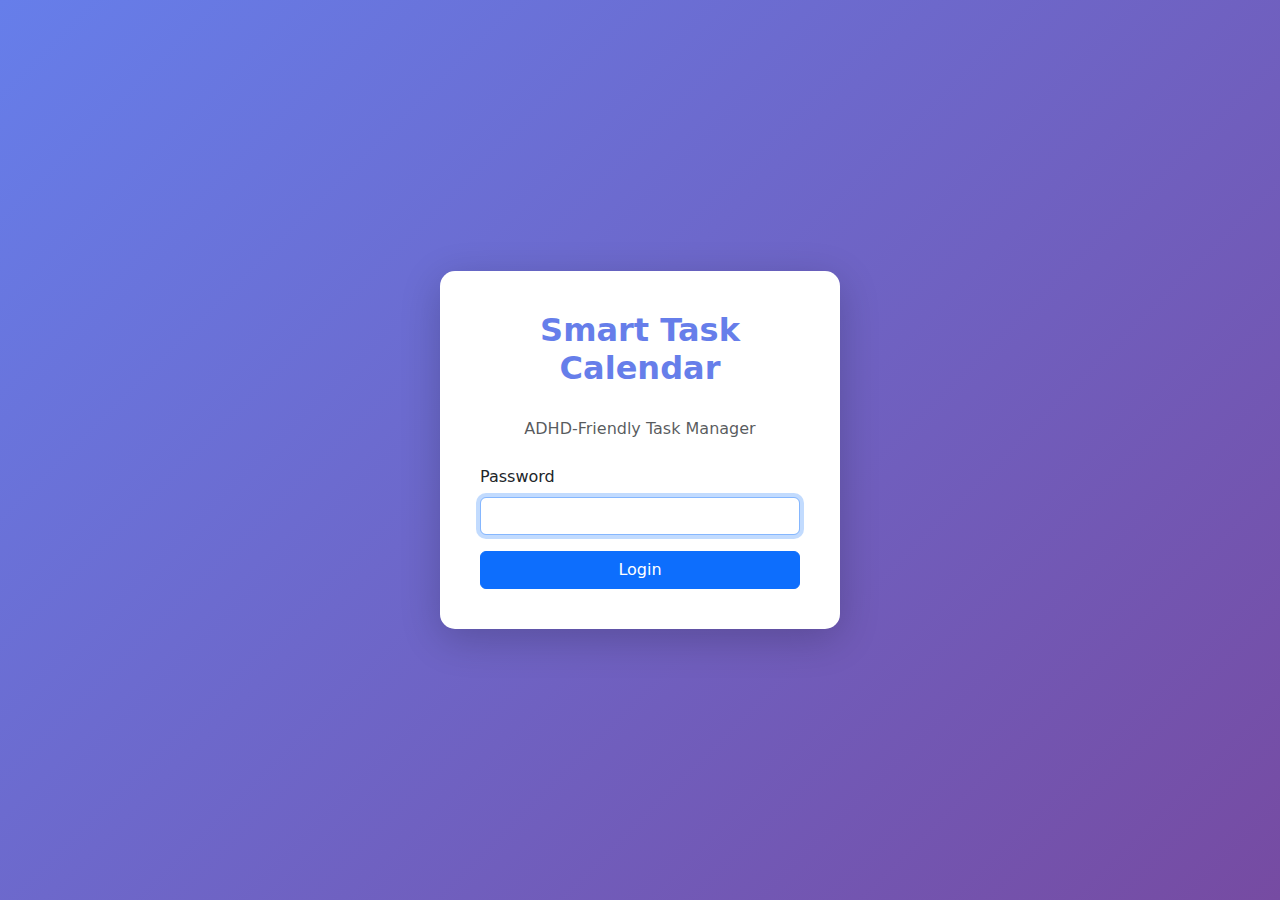
<file: templates/login.html>
<!DOCTYPE html>
<html lang="en">
<head>
    <meta charset="UTF-8">
    <meta name="viewport" content="width=device-width, initial-scale=1.0">
    <title>Login - Smart Task Calendar</title>
    <link href="https://cdn.jsdelivr.net/npm/bootstrap@5.3.0/dist/css/bootstrap.min.css" rel="stylesheet">
    <style>
        body {
            background: linear-gradient(135deg, #667eea 0%, #764ba2 100%);
            min-height: 100vh;
            display: flex;
            align-items: center;
            justify-content: center;
        }
        .login-card {
            background: white;
            border-radius: 15px;
            padding: 40px;
            box-shadow: 0 10px 40px rgba(0,0,0,0.2);
            max-width: 400px;
            width: 100%;
        }
        .login-title {
            color: #667eea;
            font-weight: bold;
            margin-bottom: 30px;
        }
    </style>
</head>
<body>
    <div class="login-card">
        <h2 class="login-title text-center">Smart Task Calendar</h2>
        <p class="text-muted text-center mb-4">ADHD-Friendly Task Manager</p>
        <form id="loginForm">
            <div class="mb-3">
                <label for="password" class="form-label">Password</label>
                <input type="password" class="form-control" id="password" required autofocus>
            </div>
            <div id="error-message" class="alert alert-danger d-none"></div>
            <button type="submit" class="btn btn-primary w-100">Login</button>
        </form>
    </div>

    <script src="https://cdn.jsdelivr.net/npm/bootstrap@5.3.0/dist/js/bootstrap.bundle.min.js"></script>
    <script>
        document.getElementById('loginForm').addEventListener('submit', async (e) => {
            e.preventDefault();
            const password = document.getElementById('password').value;
            const errorDiv = document.getElementById('error-message');

            try {
                const response = await fetch('/login', {
                    method: 'POST',
                    headers: {
                        'Content-Type': 'application/json'
                    },
                    body: JSON.stringify({ password })
                });

                if (response.ok) {
                    window.location.href = '/';
                } else {
                    errorDiv.textContent = 'Invalid password';
                    errorDiv.classList.remove('d-none');
                }
            } catch (error) {
                errorDiv.textContent = 'Login failed. Please try again.';
                errorDiv.classList.remove('d-none');
            }
        });
    </script>
</body>
</html>
</file>
